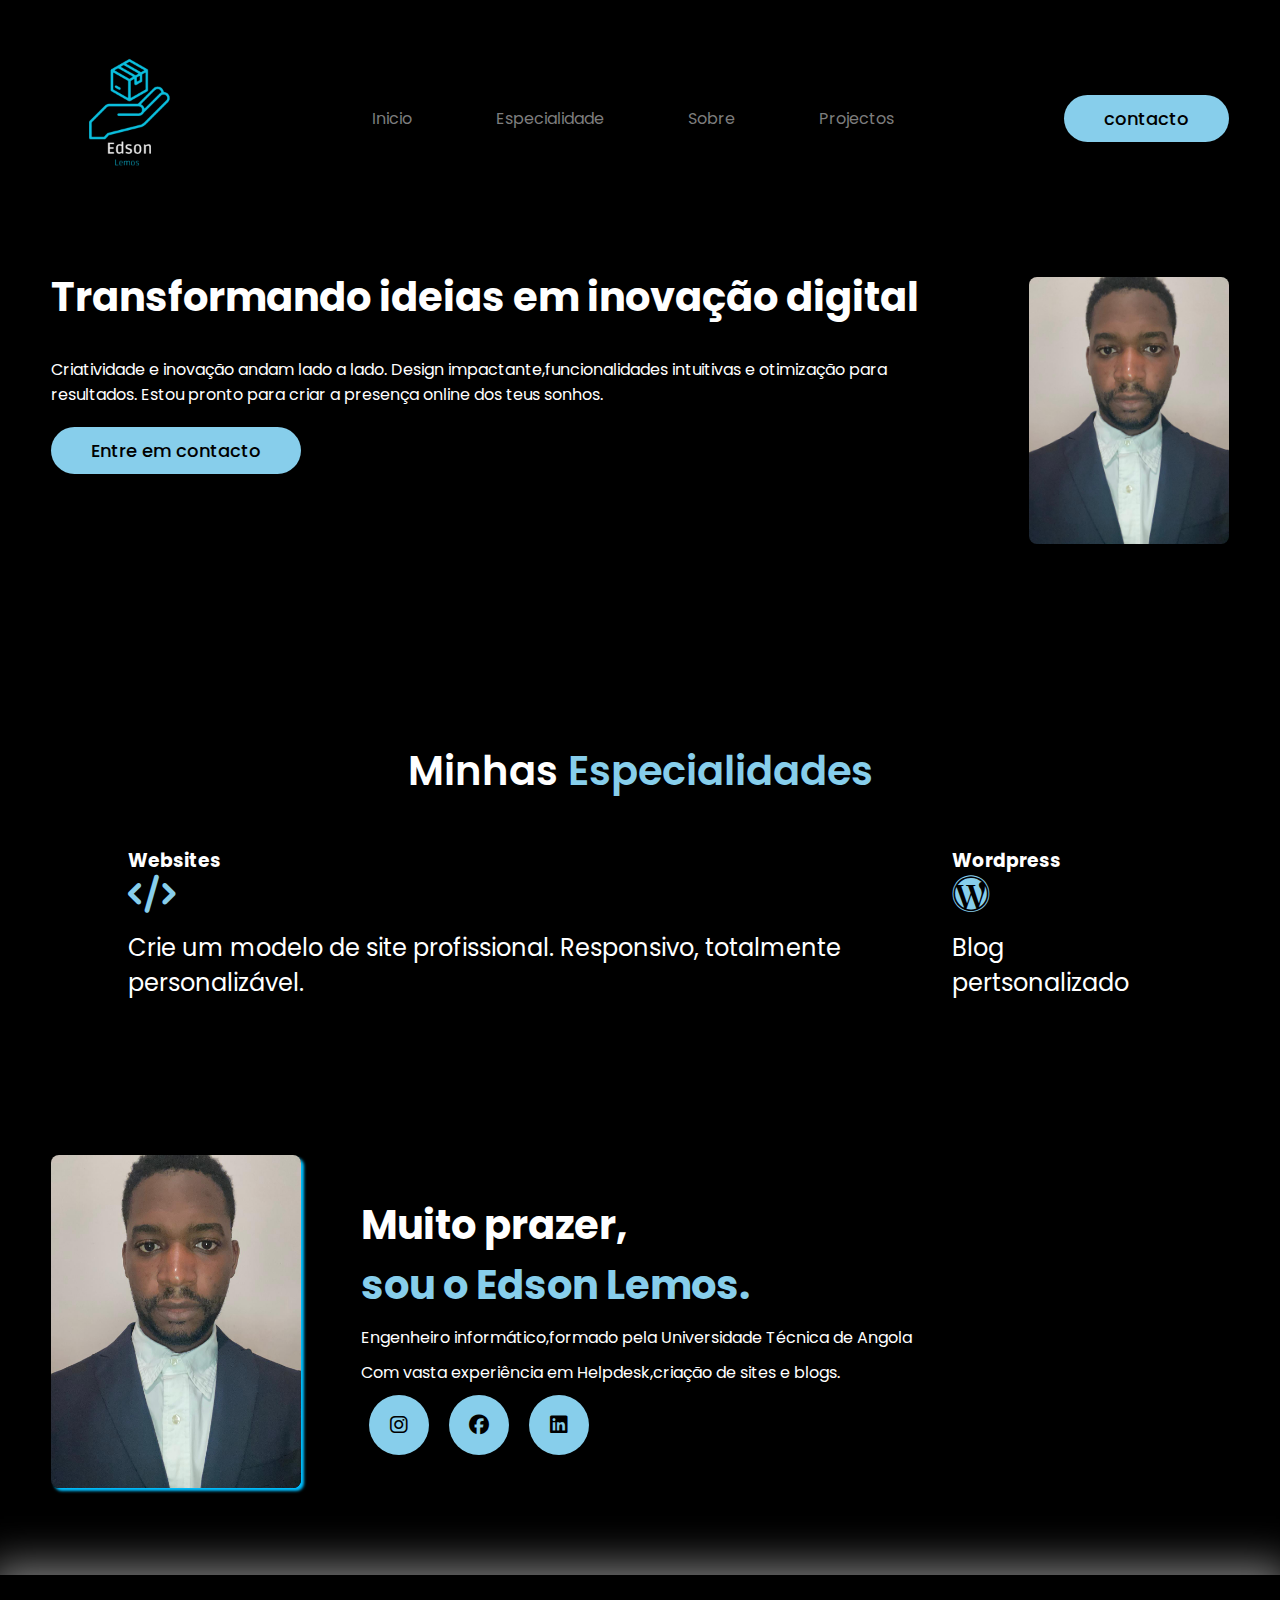
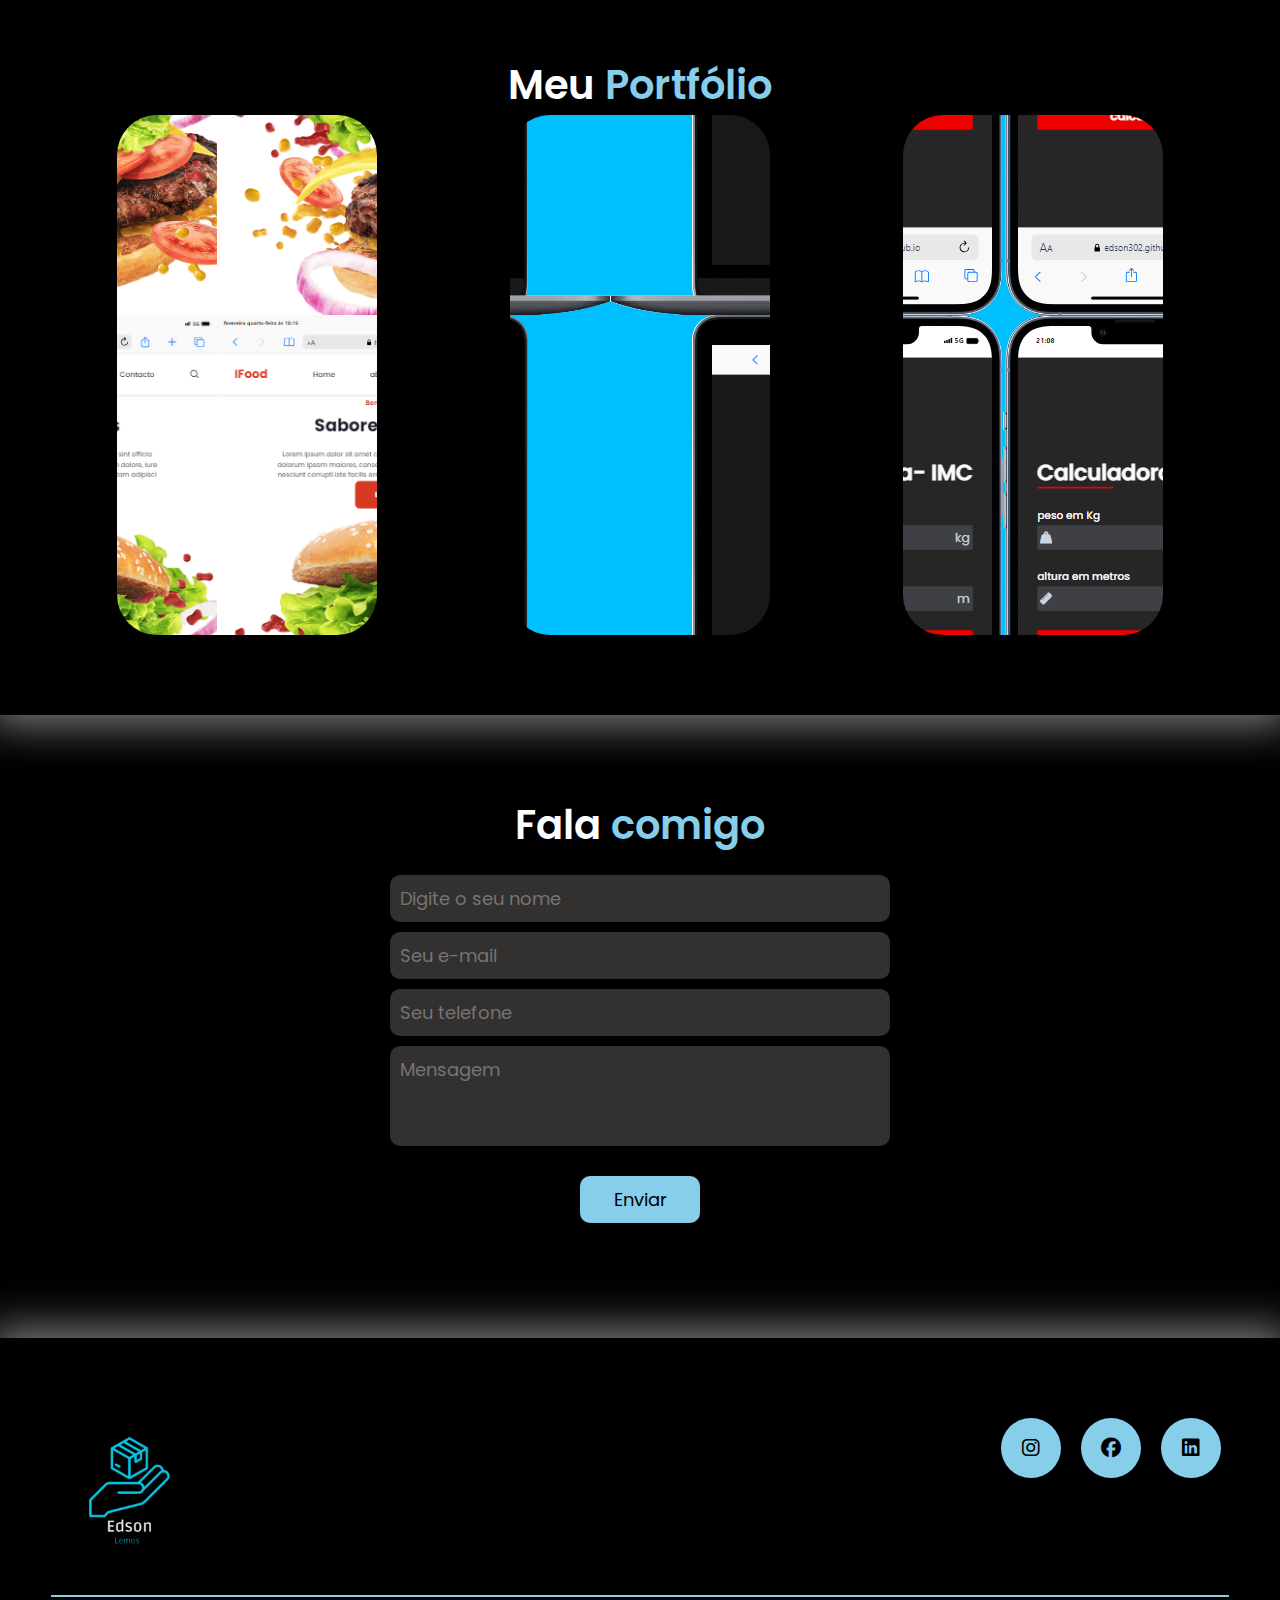
<file: index.html>
<!DOCTYPE html>
<html lang="pt-br">
<head>
    <meta charset="UTF-8">
    <meta name="viewport" content="width=device-width, initial-scale=1.0">
    <link rel="stylesheet" href="assets/css/stylesheet.css">
    <link rel="stylesheet" href="https://cdnjs.cloudflare.com/ajax/libs/font-awesome/6.5.1/css/all.min.css">
    <title>Meu portifólio</title>
</head>
<body>
    


<header>

<div class="interface">

    <div class="logo">
        <a href="#">

            <img src="assets/img/monograma.png" alt="bandeira"  >
        </a>
    </div>





<nav class="menu-desktop">
    <ul>
        <li><a href="#Inicio">Inicio</a></li>
        <li><a href="#Especialidade">Especialidade</a></li>
        <li><a href="#Sobre">Sobre</a></li>
        <li><a href="#projectos">Projectos</a></li>
      
    </ul>
    
</nav>

<div class="btn-contacto">
    <a href="#">
    <button>contacto</button>
</a>
</div>

    <div class="btn-abrir-menu" id="btn-abrir">

        <i class="fa-solid fa-list"></i>
    </div>
<div class="menu-mobile" id="menu-mobile">

    <div class="btn-fechar">
        <i class="fa-solid fa-xmark"></i>
    </div>


    <nav>
        <ul>
            <li><a href="#Inicio">Inicio</a></li>
            <li><a href="#Especialidade">Especialidade</a></li>
            <li><a href="#Sobre">Sobre</a></li>
            <li><a href="#projectos">Projectos</a></li>
          
        </ul>
        
    </nav>
</div>
    <div class="overlay-menu-mobile" id="overlay-menu-mobile">

    </div>



</div>
</header>


<main>
    <section class="topo-site"  id="Inicio"> 
<div class="interface">
    <div class="flex">
        <div class="txt-topo-site">
            <h1>Transformando ideias em inovação
                 digital</h1>
<p>Criatividade e inovação andam lado a lado.
     Design impactante,funcionalidades intuitivas 
 e otimização para resultados.
 Estou pronto para criar a presença online dos teus sonhos.</p>
            
            <div class="btn-contacto">
                <a href="#"><button>Entre em contacto</button></a>
            </div>
        </div>



        <div class="img-topo-site">
            <img src="assets/img/edson.jpg" alt="edson" srcset="">
        </div>
    </div>


</div>


    </section>



    <section class="especialidades" id="Especialidade"> <!--Especialidades-->


        <div class="interface">  
            <h2 class="titulo">Minhas <span>Especialidades</span></h2>
            <div class="flex">
                <div class="especialidades-box">
                    <h3>Websites</h3>
                    <i class="fa-solid fa-code"></i>
                    <p>Crie um modelo de site profissional. 
                        Responsivo, totalmente personalizável.
                        </p>

                    </div>


                    <!-- <div class="especialidades-box">
                        <h3>Blog</h3>
                        <i class="fa-brands fa-wordpress"></i>
                        
                        <p>Lorem ipsum dolor sit amet consectetur adipisicing elit.
                           Magnam aspernatur quaerat.</p>
    
                        </div> -->

                        
               
                        <div class="especialidades-box">  
                              <h3>Wordpress</h3>
                            <i class="fa-brands fa-wordpress"></i>
                        
                            <p>Blog pertsonalizado</p>
        
                            </div>
            
            </div>

        </div>
    </section><!--Especialidades-->



    <section class="sobre" id="Sobre"> <!--sobre-->
<div class="interface">
<div class="flex">

<div class="img-sobre">
<img src="assets/img/edson.jpg" alt="edson">


</div>

<div class="txt-sobre">

    <h2>Muito prazer,<span>sou o Edson Lemos.</span></h2>
    <p>Engenheiro informático,formado pela Universidade Técnica de Angola</p>
    <p>Com vasta experiência em Helpdesk,criação de sites e blogs.</p>


    <div class="btn-social">

        <a href="#"><button type="button"><i class="fa-brands fa-instagram"></i></button></a>
        <a href="#"><button type="button"><i class="fa-brands fa-facebook"></i></button></a>
        <a href="#"><button type="button"><i class="fa-brands fa-linkedin"></i></button></a>
    </div>
</div>





</div>






</div>


    </section><!--sobre-->





    <section class="portfolio" id="projectos"><!--Portifólio-->
        <div class="interface">
            <h2 class="titulo">Meu <span> Portfólio</span></h2>
            <div class="flex">

                <div class="img-portf"  style="background-image: url(assets/img/hamburg.png);">
                
                <div class="overlay"> <a href="https://edson302.github.io/ifood/">Project1</a></div>
                </div>
                <div class="img-portf" style="background-image: url(assets/img/gyme.png);">
                
                
                    <div class="overlay"><a href="https://edson302.github.io/Calculadora-responsiva/">Project2</a></div>
                </div>
                <div class="img-portf"  style="background-image: url(assets/img/mobile.png);">
                
                    <div class="overlay">Project3</div>
                </div>





            </div>




        </div>








    </section><!--Portifólio-->


    <section class="formulario"> <!--fornulário-->

        <div class="interface">
            <h2 class="titulo">Fala <span> comigo</span></h2>
                <form action="https://api.staticforms.xyz/submit" method="post">
                   <input type="text" placeholder="Digite o seu nome" name="name" required>
                   <input type="email" name="email" id="" placeholder="Seu e-mail" required>
                   <input type="number" name="phone" id="" placeholder="Seu telefone">
                    <textarea name="message" id="" cols="30" rows="10" placeholder="Mensagem"></textarea>
                    <input type="hidden" name="accessKey" value="1b061af0-4ff1-4242-a6d3-8e06303abe50">
                  <!--   <input type="hidden" name="redirectTo" value="http://127.0.0.1:5501/Contacto.html">   -->
                   <input type="hidden" name="redirectTo" value="https://edson302.github.io/Portfolio/">   
                    <div  class="btn-enviar">     
                      <input type="submit" value="Enviar">
                   </div>
                 https://edson302.github.io/Portfolio/



                </form>
        </div>


    </section><!--fornulário-->

</main>




<footer>

    <div class="interface">

<div class="line-footer">
    <div class="flex">
    <div class="logo-footer">
        <img src="assets/img/monograma.png" alt="logo">
    </div>
    <div class="btn-social">

        <a href="#"><button type="button"><i class="fa-brands fa-instagram"></i></button></a>
        <a href="#"><button type="button"><i class="fa-brands fa-facebook"></i></button></a>
        <a href="#"><button type="button"><i class="fa-brands fa-linkedin"></i></button></a>
    </div>
</div>

    </div>
    <div class="line-footer borda">

    
    </div>




</div>

    

</footer>
<div>

</div>

<script src="assets/js/srcipt.js"></script>
</body>
</html>
</file>
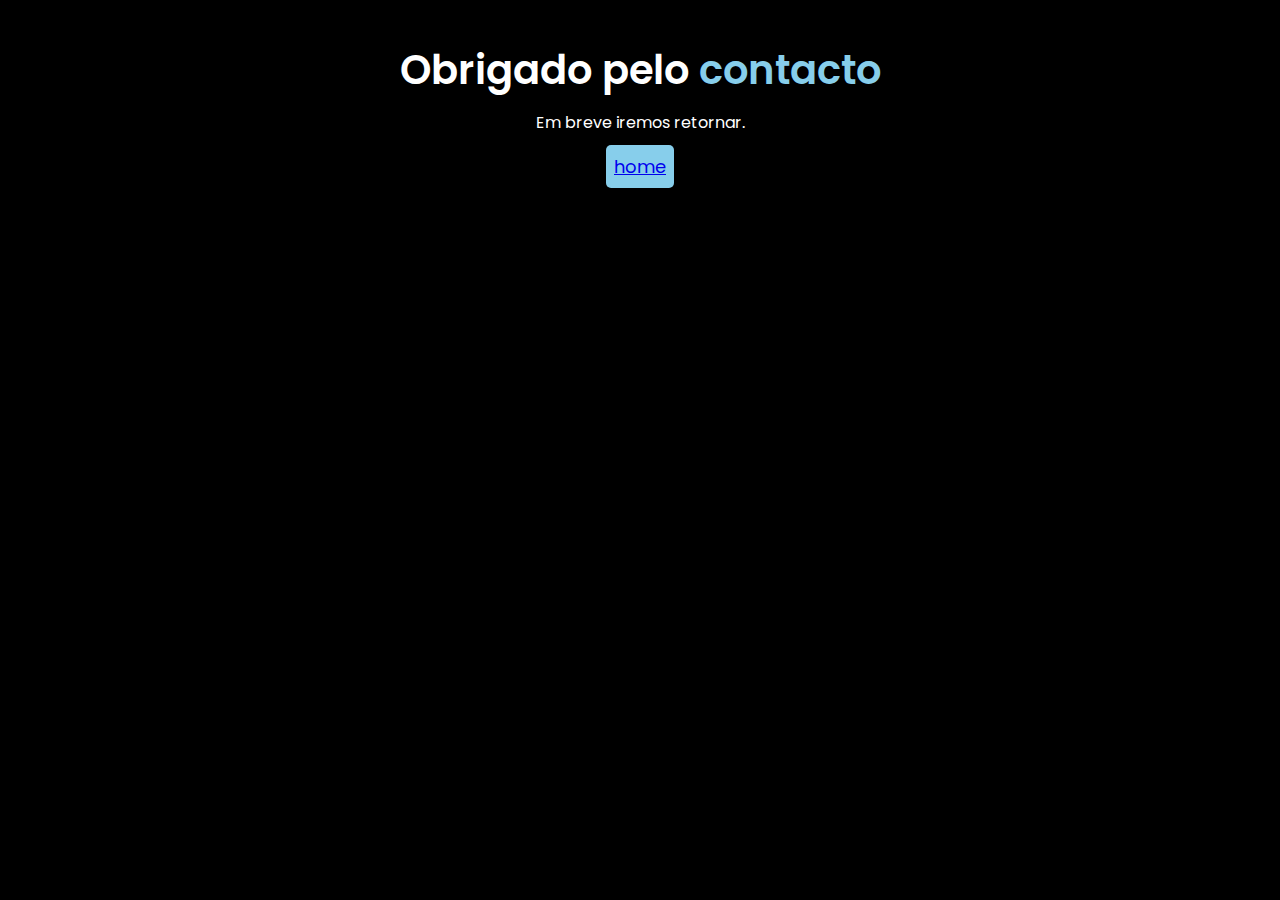
<file: Contacto.html>
<!DOCTYPE html>
<html lang="pt-br">
<head>
    <meta charset="UTF-8">
    <link rel="stylesheet" href="./assets/css/stylesheet.css">
    <meta name="viewport" content="width=device-width, initial-scale=1.0">
    <title>Contacto</title>
</head>
<body>
    <section class="contactos">
        
           
    <h2 class="titulo">Obrigado pelo <span> contacto</span></h2>
        <p>Em breve iremos retornar.</p>
                <div class="btn-x">

             
                    <button><a href="./index.html">home </a></button>
                   </div>
            </div>

        
        </div>
     
    </section>
</body>
</html>
</file>
<file: assets/css/stylesheet.css>
@import url('https://fonts.googleapis.com/css2?family=Poppins:wght@300;500;600;700&display=swap');


* {
    padding: 0;
    margin: 0;
    box-sizing: border-box;
    font-family: 'Poppins', sans-serif;
}


body {
    background-color: #000;
    height: 100vh;


}




.flex {
    display: flex;
}

.interface {
    margin: 0 auto;
    max-width: 1280px;

}

/*estilo do cabeçalho*/

header {
    padding: 40px 4%;

}


header>.interface {
    display: flex;

    justify-content: space-between;
    align-items: center;

}

/*estilo do cabeçalho*/

header a {
    color: #7d7d7d;
    text-decoration: none;
    display: inline-block;
    transition: .2s;
}

header nav.menu-desktop a:hover {
    color: #fff;
    transform: scale(1.05);
}




header nav  ul {

    list-style-type: none;

}


header nav.menu-desktop ul li {
    display: inline-block;
    padding: 0px 40px;
}


.btn-contacto button {

    padding: 10px 40px;
    font-size: 18px;
    font-weight: 500;
    background-color: #87CEEB;
    border-radius: 30px;
    border: 0;
    cursor: pointer;
    transition: .2s;
}



button:hover {

    transform: scale(1.05);
    box-shadow: 0px 0px 8px #00BFFF;
    transform: scale(1.05);
}

/*estlio do site*/

section.topo-site {

    padding: 40px 4%;



}

section .topo-site .flex {

    align-items: center;
    justify-content: center;
    gap: 100px;
}

.topo-site h1 {

    color: #fff;
    font-size: 40px;
    line-height: 40px;
}



.interface .logo img {
    max-width: 150px;
}


.topo-site .txt-topo-site p {

    color: #ffff;
    margin: 40px 60px 20px 0px;


}


.topo-site .img-topo-site img {
    position: relative;
    max-width: 200px;
    border-radius: 8px;
    animation: flutuar 2s ease-in-out infinite;

}

@keyframes flutuar {

    0% {

        top: 0;
    }


    100% {

        top: 30px;

    }


}

section.especialidades {

    padding: 60px 10%;
    padding-top: 150px;

}


section.especialidades .flex {
    gap: 60px;


}

h2.titulo {
    color: #fff;
    font-weight: 600;
    font-size: 40px;
    font: 40px;
    text-align: center;
}

h2.titulo span {

    color: #87CEEB;
}



.especialidades .especialidades-box {

    color: #fff;
    transition: .2s;
    margin-top: 45px;
    border-radius: 20px;
}


.especialidades .especialidades-box:hover {
    transform: scale(1.05);
    box-shadow: 0 0 8px #ffffffad;
}

.especialidades .especialidades-box i {

    font-size: 38px;
    color: #87CEEB;

}

.especialidades .especialidades-box p {

    font-size: 24px;
    margin: 15px 0px;


}

.sobre {

    padding: 80px 4%;

}


section.sobre .flex {
    align-items: center;
    gap: 60px;


}



.sobre .flex .img-sobre img {

    max-width: 250px;
    border-radius: 8px;
    box-shadow: 3px 3px 3px #00BFFF;
    transition: 2s;

}


.portfolio .img-portf .overlay a{
    color: #00BFFF;
}

.sobre .flex .img-sobre img:hover {

    transform: scale(1.05);
}


.sobre .txt-sobre h2 {
    color: #fff;
    font-size: 40px;
    line-height: 60px;

}

.sobre .txt-sobre h2 span {

    color: #87CEEB;
    display: block;
}




.sobre .txt-sobre p {
    margin: 10px 0px;
    text-align: justify;
}

.sobre .txt-sobre {

    color: #fff;
}



.btn-social button {



    width: 60px;
    height: 60px;
    border-radius: 50%;
    border: none;
    background-color: #87CEEB;
    font-size: 20px;
    cursor: pointer;
    margin: 0 8px;

}



section.portfolio {

    padding: 80px 4%;
    box-shadow: 0 0 40px 10px #7d7d7d;

}



.img-portf {

    width: 260px;
    height: 520px;
    background-color: #00BFFF;

    background-position: 100px 200px;
    transition: 8s;
    cursor: pointer;
    position: relative;
    background-size: cover;

    border-radius: 40px;

}



section.portfolio .flex {

    justify-content: space-around;

}

.img-portf:hover {

    background-position: 100% 100%;

}


.overlay {

    position: absolute;
    top: 0;
    left: 0;
    width: 100%;
    height: 100%;
    background-color: #000000b8;
    border-radius: 40px;
    display: flex;
    align-items: center;
    justify-content: center;
    font-weight: 600;
    color: #fff;
    opacity: 0;
    transition: .5s;
}


.overlay:hover {

    opacity: 1;
}

    {}



section.formulario {
    padding: 80px 4%;

}


form {
    margin: 0 auto;
    max-width: 500px;
    display: flex;
    flex-direction: column;
    justify-content: center;
    gap: 10px;
    margin-top: 20px;
}

form input,
form textarea {
    width: 100%;
    background-color: #333030;
    border: none;
    outline: none;
    padding: 10px 10px;
    color: #fff;
    border-radius: 10px;
    font-size: 18px;
}


form textarea {
    resize: none;
    max-height: 100px;
}


form .btn-enviar {
    margin-top: 20px;
    text-align: center;
}

form .btn-enviar input {

    width: 120px;
    background-color: #87CEEB;
    color: #000;
    cursor: pointer;
}

form .btn-enviar input:hover {
    transform: scale(1.05);
    box-shadow: 0px 0px 8px #00BFFF;

}


section.contactos {

    display: flex;
    justify-content: center;
    align-items: center;
    flex-direction: column;
    box-sizing: border-box;
    padding: 40px 4%;

}




.contactos p {
    margin: 10px 0px;
    text-align: justify;
    color: #fff;
}


/*Rodapé*/

footer {

    padding: 60px 4%;
    box-shadow: 0 0 40px 10px #7d7d7d;
}


footer .flex {

    justify-content: space-between;


}


footer .line-footer {

    padding: 20px 0px;
}


footer .logo-footer img {
    max-width: 150px;
}


.borda {
    border-top: 2px solid #87CEEB;

}

.btn-abrir-menu{
    display: none;
    
   }


   


/*menu-mobile style*/



.menu-mobile{
    height: 100vh;
    width: 0%;
    position: fixed;
    top: 0;
    right: 0;
    background: #000000;
    z-index: 999;
    transition: .5s;
}

.menu-mobile.abrir{
    width: 70%;
    
   }

   .menu-mobile.abrir ~ .overlay-menu-mobile{
    display: block;
    
   }


.menu-mobile nav ul{
  text-align: right;
}

.menu-mobile nav ul li a{
   color: #fff;
   font-weight: 300;
   font-size: 20px;
   padding: 20px 4%;
   display: block;
  }

  .menu-mobile nav ul li a:hover{
background-color: #00BFFF;
color: #000000;
   }


   .menu-mobile .btn-fechar i{

    color: #00BFFF;
    font-size: 30px;
   }



   .menu-mobile .btn-fechar {
padding: 20px 4%;
   }

   .overlay-menu-mobile{

    background-color: #000000a7;
    width: 100%;
    height: 100%;
    position: fixed;
    top: 0;
    left: 0;
    display: none;
    z-index: 777;
   }


   .btn-abrir-menu i{
    color: #00BFFF;
    font-size: 35px;

   }

@media screen and (max-width:1020px) {

.contactos{

margin-top: 50%;
    display: flex;
flex-direction: column;
align-items: center;
justify-content: center;}



    .menu-desktop,
    .btn-contacto {

        display: none;
    }



    .flex {
        flex-direction: column;

    }



    .topo-site .flex {
        flex-direction: column-reverse;

    }



    .topo-site h1 {


        font-size: 30px;

    }


    section.topo-site {

        padding: 10px 8%;

    }


    .topo-site .img-topo-site img {

        max-width: 70%;



    }



    .sobre .flex .img-sobre img {

        max-width: 200px;
     
    
    }
    

    @keyframes flutuar {

        0% {

            top: 0;
        }


        80% {


            bottom: 30px;

        }


    }



    section.especialidades {

        padding: 40px 8%;
        

    }


    h2.titulo{
        font-size: 30px;
    }

    section.sobre{
        padding: 80px 8%;
    }



    .sobre .txt-sobre h2 {
     
        font-size: 30px;
        text-align: center;
       
    
    }



    .sobre .txt-sobre p {
        margin: 8px 0px;
        text-align:center;
    }
    .btn-social{
        text-align: center;
    }


    section.portfolio {

        padding: 80px 8%;
        
    
    }


    .img-portf {

        width: 100%;
        max-width: 360px;
        margin: 0 auto;
    
    }

    section.portfolio .flex {

        gap: 60px;
    
    }
    
    footer.flex{
        flex-direction: column;
    }



    footer .line-footer {
        text-align: center;
    }
    .btn-abrir-menu{
        display: block;
        
       }
    
}

.btn-x button{
    border: none;
    border-radius: 5px;
    background-color: #87CEEB;
    font-size: 18px;
    color: #000;
    padding: 8px 8px;
    

}
</file>
